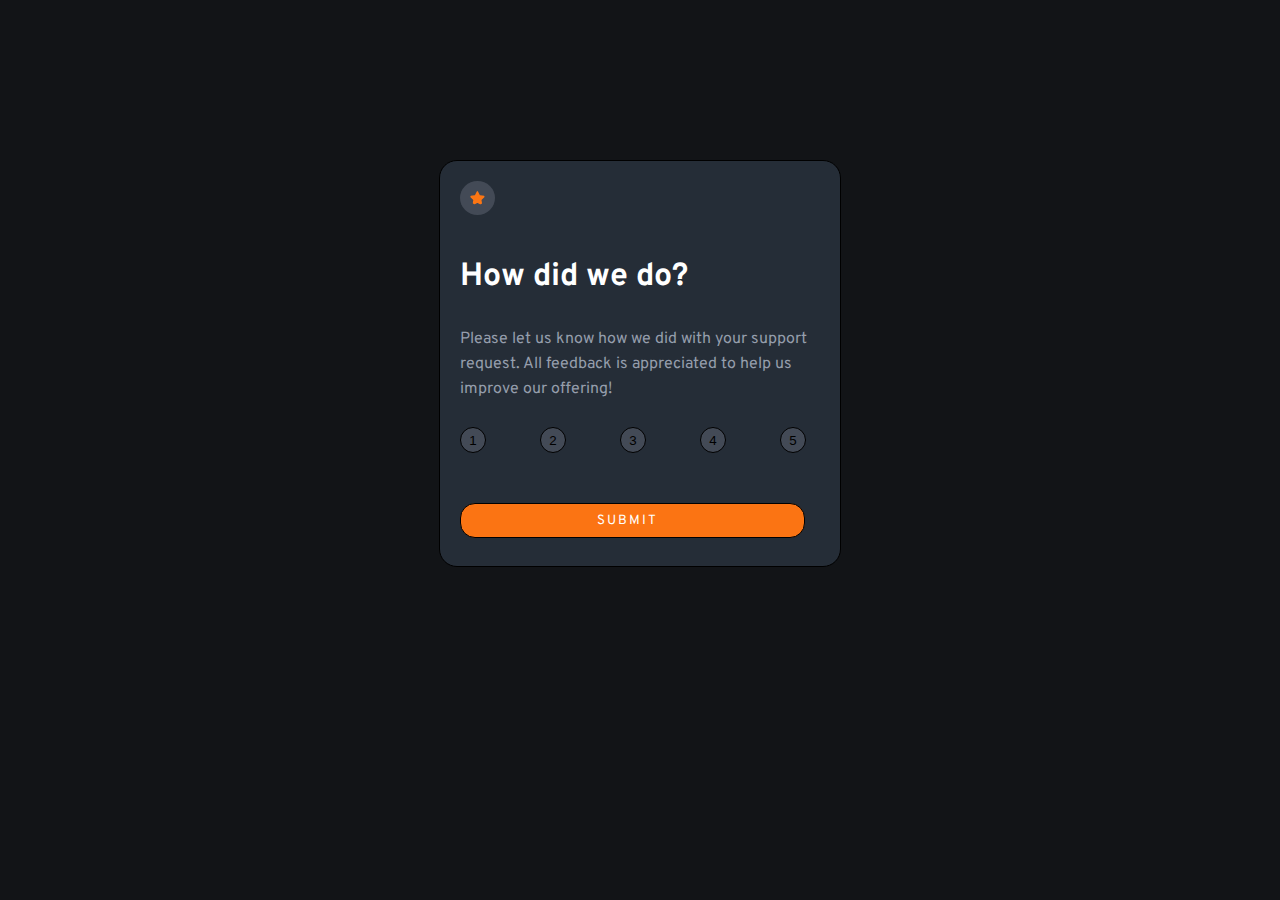
<file: index.html>
<!DOCTYPE html>
<html lang="en">
  <head>
    <meta charset="UTF-8">
    <meta name="viewport" content="width=device-width, initial-scale=1.0"> <!-- displays site properly based on user's device -->

    <link rel="icon" type="image/png" sizes="32x32" href="./images/favicon-32x32.png">
    
    <link rel="stylesheet" href="css/style.css">
    <link rel="preconnect" href="https://fonts.googleapis.com">
    <link rel="preconnect" href="https://fonts.gstatic.com" crossorigin>
    <link href="https://fonts.googleapis.com/css2?family=Outfit:wght@300;400;600&family=Overpass:wght@400;700&display=swap" rel="stylesheet">
    <link rel="import" href="submitted.html">
    <title>Interactive rating component</title>
    
  </head>
  <body>
    <main>
      <section class="main-container">
        <div class="star-section">
          <img class="star-image" src="images/icon-star.svg" alt="star">
        </div>
        <div class="text-section">
          <h1>How did we do?</h1>
          <p>Please let us know how we did with your support request. All feedback is appreciated 
            to help us improve our offering!</p>
        </div>
        <div class="button-section">
          <button type="button" id="one" onclick="assign_rating(this.id);" class="rating-button">1</button>
          <button type="button" id="two" onclick="assign_rating(this.id);" class="rating-button">2</button>
          <button type="button" id="three" onclick="assign_rating(this.id);" class="rating-button">3</button>
          <button type="button" id="four" onclick="assign_rating(this.id);" class="rating-button">4</button> 
          <button type="button" id="five" onclick="assign_rating(this.id);" class="rating-button">5</button>
          <a href="submitted.html"><button type="button" id="submit" class="orange-button"><p>SUBMIT</p></button></a>
        </div>
      </section>
    </main>
    
    <script src="js/script.js"></script>
  </body>
</html>
</file>
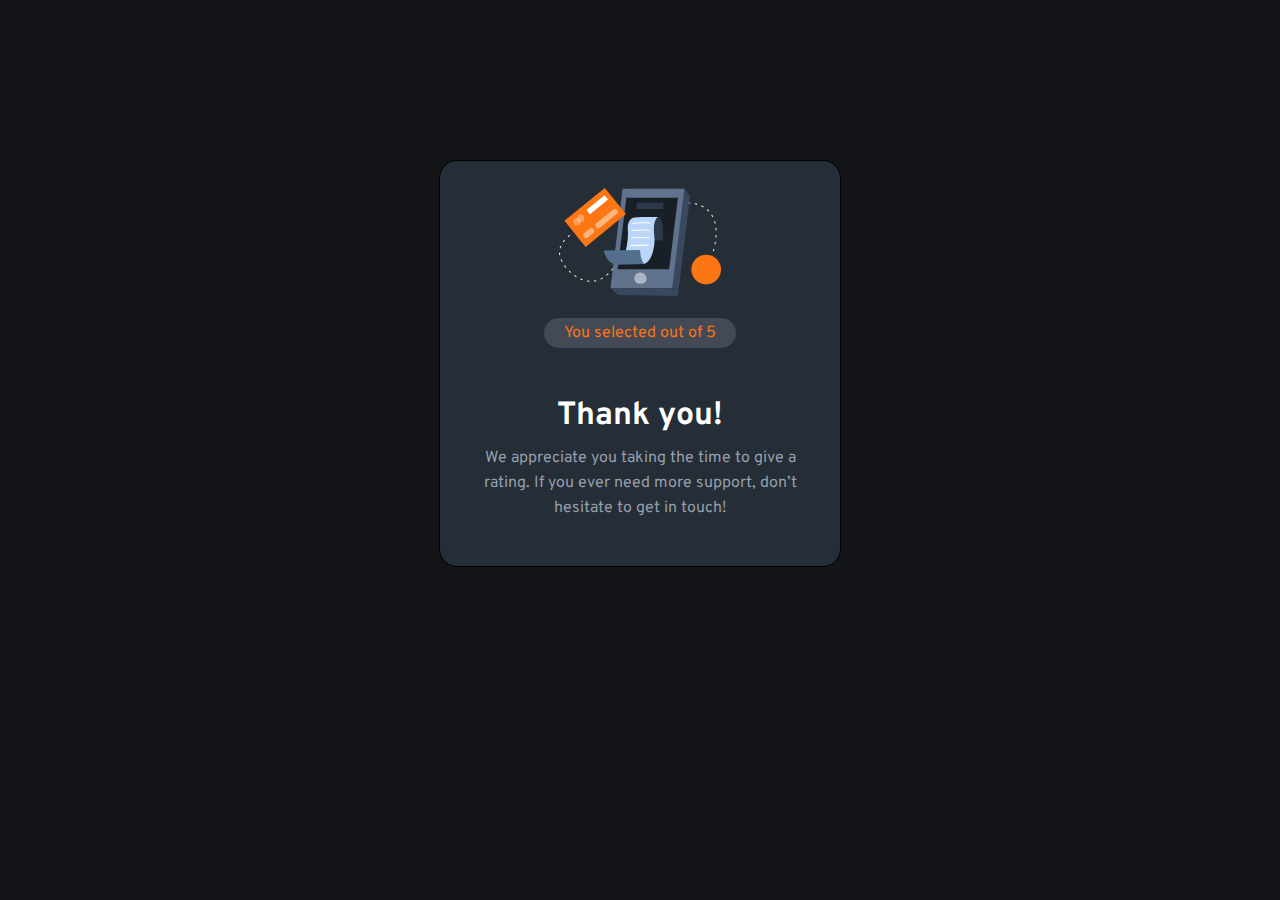
<file: submitted.html>
<!DOCTYPE html>
<html lang="en">
    <head>
        <meta charset="UTF-8">
        <meta http-equiv="X-UA-Compatible" content="IE=edge">
        <meta name="viewport" content="width=device-width, initial-scale=1.0">
        <script src="js/script.js"></script>
        <link rel="stylesheet" href="css/submitted.css">
        <link rel="preconnect" href="https://fonts.googleapis.com">
        <link rel="preconnect" href="https://fonts.gstatic.com" crossorigin>
        <link href="https://fonts.googleapis.com/css2?family=Outfit:wght@300;400;600&family=Overpass:wght@400;700&display=swap" rel="stylesheet">
        
        <title>Thank you!</title>
    </head>
    <body onload="display_rating()">
        <section class="main-container">
            <div class="image-section">
                <img src="images/illustration-thank-you.svg" alt="phone">
            </div>
            <div class="overview-section">
                <p id="message">You selected <span id="user-selection">x</span> out of 5</p>
            </div>
            <div class="text-section">
                <h1>Thank you!</h1>
                <p>We appreciate you taking the time to give a rating. If you ever need more support, 
                    don’t hesitate to get in touch!</p>
            </div>
        </section>
        
    </body>
</html>
</file>
<file: css/style.css>
*{
    padding: 0;
    margin: 0;
}
body{
    display: flex;
    justify-content: center;
    align-items: center;
    background-color: hsl(216, 12%, 8%);
}
a{
    text-decoration: none;
}
h1{
    color: hsl(0, 0%, 100%);
}
p{
    color: hsl(217, 12%, 63%);
}
.rating-button{
    background-color: hsl(213, 19%, 18%);
}
.rating-button p{
    background-color: hsl(217, 12%, 63%);
}
.main-container{
    margin-top: 10rem;
    width: 25rem;
    height: 405px;
    border: 1px solid;
    border-radius: 18px;
    background-color: hsl(213, 19%, 18%);
}
.main-container p, h1, img, button{
    margin-left: 20px;
    margin-right: 30px;
}
.star-section{
    height: 6rem;
}
.star-section img{
    margin-top: 20px;
    background: hsl(217, 12%, 30%);;
    border-radius: 50%;
    width: 15px;
    padding: 10px;
}
.text-section{
    height: 10rem;
}
.text-section h1{
    font-family: 'Overpass', sans-serif;
    font-weight: 700;
}
.text-section p{
    padding-top: 30px;
    font-family: 'Overpass', sans-serif;
    font-weight: 400;
    line-height: 25px;
}
.button-section{
    height: 9rem;
}
.rating-button{
    display: inline;
    width: 26px;
    height: 26px;
    margin-top: 10px;
    margin-bottom: 50px;
    border: 1px solid;
    border-radius: 50%;
    background: hsl(217, 12%, 30%);

}
.rating-button span{
    color: hsl(216, 12%, 70%);
}
.orange-button{
    display: block;
    width: 345px;
    height: 35px;
    border: 1px solid;
    border-radius: 15px;
    background-color: hsl(25, 97%, 53%);
}
.orange-button p{
    color: #fff;
    font-family: 'Overpass', sans-serif;
    letter-spacing: 2px;
}
.orange{ 
    background: hsl(25, 97%, 53%);
}

@media (max-width: 460px){
    body{
        padding-inline: 2rem;
        margin-inline: auto;
    }
}
</file>
<file: css/submitted.css>
*{
    padding: 0;
    margin: 0;
}
body{
    display: flex;
    justify-content: center;
    align-items: center;
    background-color: hsl(216, 12%, 8%);
}
.main-container{
    margin-top: 10rem;
    width: 25rem;
    height: 405px;
    border: 1px solid;
    border-radius: 18px;
    background-color: hsl(213, 19%, 18%);
}
.image-section{
    display: flex;
    justify-content: center;
    height: 40%;
    align-items: center;
}
.overview-section{
    height: 18%;
    text-align: center;
    font-family: 'Overpass', sans-serif;
}
.overview-section p{
    font-family: 'Overpass', sans-serif;
    color: hsl(25, 97%, 53%);
    border-radius: 15px;
    background: hsl(217, 12%, 30%);
    padding: 5px 20px;
    display: inline;
}
.text-section{
    display: inline-block;
    height: 41%;
    text-align: center;
}
.text-section p{
    margin: 10px 30px;
    line-height: 25px;
    color: hsl(217, 12%, 63%);
    font-family: 'Overpass', sans-serif;
    font-weight: 400;
}
.text-section h1{
   color: #fff;
   font-family: 'Overpass', sans-serif;
   font-weight: 700;
}
</file>
